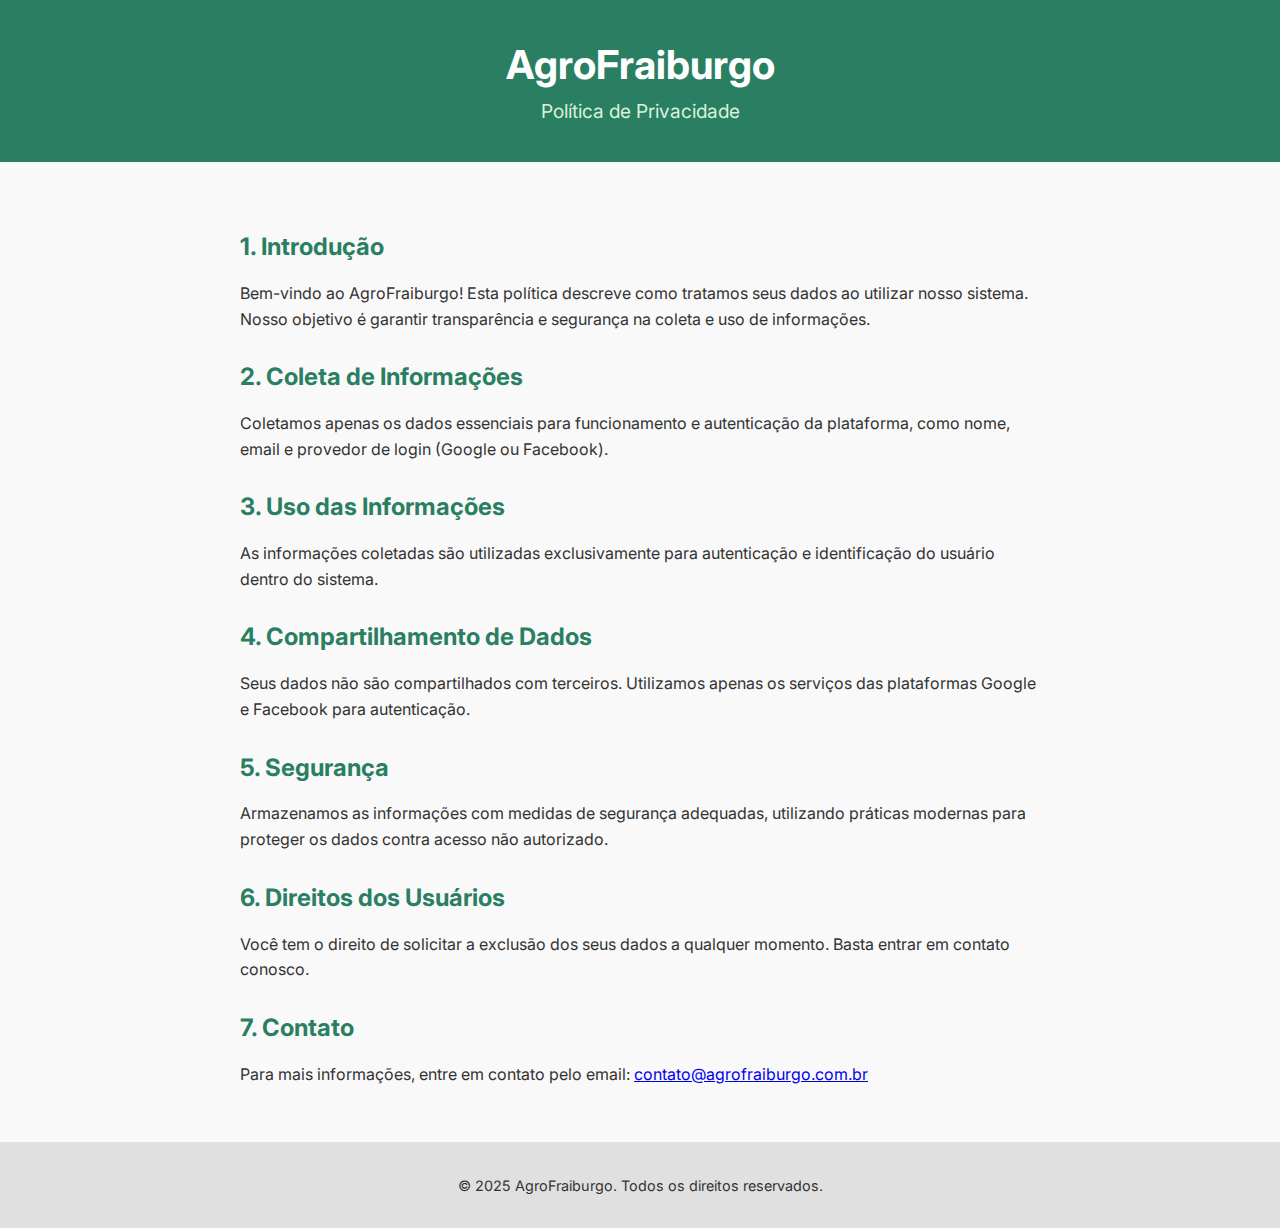
<file: index.html>
<!DOCTYPE html>
<html lang="pt-BR">
<head>
  <meta charset="UTF-8" />
  <meta name="viewport" content="width=device-width, initial-scale=1.0" />
  <meta name="description" content="Política de Privacidade do AgroFraiburgo" />
  <title>Política de Privacidade | AgroFraiburgo</title>
  <link href="https://fonts.googleapis.com/css2?family=Inter:wght@400;600&display=swap" rel="stylesheet">
  <link rel="stylesheet" href="css/styles.css" />
</head>
<body>
  <header>
    <div class="container">
      <h1>AgroFraiburgo</h1>
      <p class="subtitle">Política de Privacidade</p>
    </div>
  </header>

  <main class="container">
    <section class="policy">
      <h2>1. Introdução</h2>
      <p>
        Bem-vindo ao AgroFraiburgo! Esta política descreve como tratamos seus dados ao utilizar nosso sistema. Nosso objetivo é garantir transparência e segurança na coleta e uso de informações.
      </p>

      <h2>2. Coleta de Informações</h2>
      <p>
        Coletamos apenas os dados essenciais para funcionamento e autenticação da plataforma, como nome, email e provedor de login (Google ou Facebook).
      </p>

      <h2>3. Uso das Informações</h2>
      <p>
        As informações coletadas são utilizadas exclusivamente para autenticação e identificação do usuário dentro do sistema.
      </p>

      <h2>4. Compartilhamento de Dados</h2>
      <p>
        Seus dados não são compartilhados com terceiros. Utilizamos apenas os serviços das plataformas Google e Facebook para autenticação.
      </p>

      <h2>5. Segurança</h2>
      <p>
        Armazenamos as informações com medidas de segurança adequadas, utilizando práticas modernas para proteger os dados contra acesso não autorizado.
      </p>

      <h2>6. Direitos dos Usuários</h2>
      <p>
        Você tem o direito de solicitar a exclusão dos seus dados a qualquer momento. Basta entrar em contato conosco.
      </p>

      <h2>7. Contato</h2>
      <p>
        Para mais informações, entre em contato pelo email: <a href="mailto:contato@agrofraiburgo.com.br">contato@agrofraiburgo.com.br</a>
      </p>
    </section>
  </main>

  <footer>
    <div class="container">
      <p>&copy; 2025 AgroFraiburgo. Todos os direitos reservados.</p>
    </div>
  </footer>
</body>
</html>
</file>
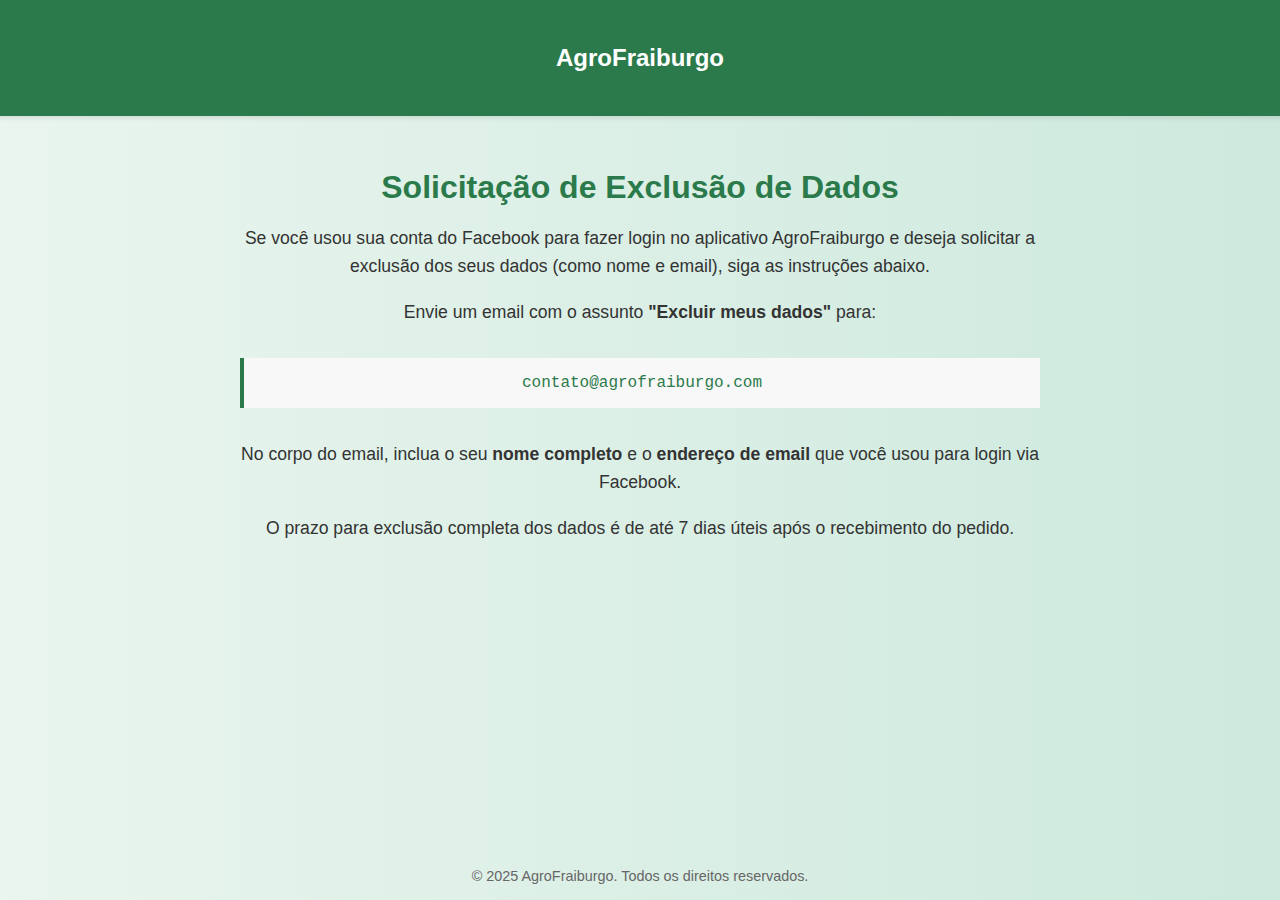
<file: excluir.html>
<!DOCTYPE html>
<html lang="pt-BR">
<head>
  <meta charset="UTF-8" />
  <meta name="viewport" content="width=device-width, initial-scale=1.0"/>
  <title>Exclusão de Dados | AgroFraiburgo</title>
  <style>
    body {
      font-family: 'Segoe UI', Tahoma, Geneva, Verdana, sans-serif;
      margin: 0;
      padding: 0;
      background: linear-gradient(to right, #e9f5ee, #cde9dd);
      display: flex;
      flex-direction: column;
      align-items: center;
      min-height: 100vh;
    }

    header {
      width: 100%;
      background-color: #2b7a4b;
      color: white;
      padding: 1.5rem;
      text-align: center;
      box-shadow: 0 2px 5px rgba(0, 0, 0, 0.1);
    }

    main {
      max-width: 800px;
      padding: 2rem;
      text-align: center;
    }

    h1 {
      color: #2b7a4b;
      margin-bottom: 1rem;
    }

    p {
      font-size: 1.1rem;
      line-height: 1.6;
      color: #333;
    }

    .email-box {
      background: #f8f8f8;
      border-left: 4px solid #2b7a4b;
      padding: 1rem;
      margin: 2rem auto;
      font-family: monospace;
      font-size: 1rem;
      color: #2b7a4b;
      word-break: break-all;
    }

    footer {
      margin-top: auto;
      padding: 1rem;
      text-align: center;
      color: #666;
      font-size: 0.9rem;
    }
  </style>
</head>
<body>
  <header>
    <h2>AgroFraiburgo</h2>
  </header>
  <main>
    <h1>Solicitação de Exclusão de Dados</h1>
    <p>
      Se você usou sua conta do Facebook para fazer login no aplicativo AgroFraiburgo e deseja solicitar a exclusão dos seus dados (como nome e email), siga as instruções abaixo.
    </p>
    <p>
      Envie um email com o assunto <strong>"Excluir meus dados"</strong> para:
    </p>
    <div class="email-box">contato@agrofraiburgo.com</div>
    <p>
      No corpo do email, inclua o seu <strong>nome completo</strong> e o <strong>endereço de email</strong> que você usou para login via Facebook.
    </p>
    <p>
      O prazo para exclusão completa dos dados é de até 7 dias úteis após o recebimento do pedido.
    </p>
  </main>
  <footer>
    &copy; 2025 AgroFraiburgo. Todos os direitos reservados.
  </footer>
</body>
</html>
</file>
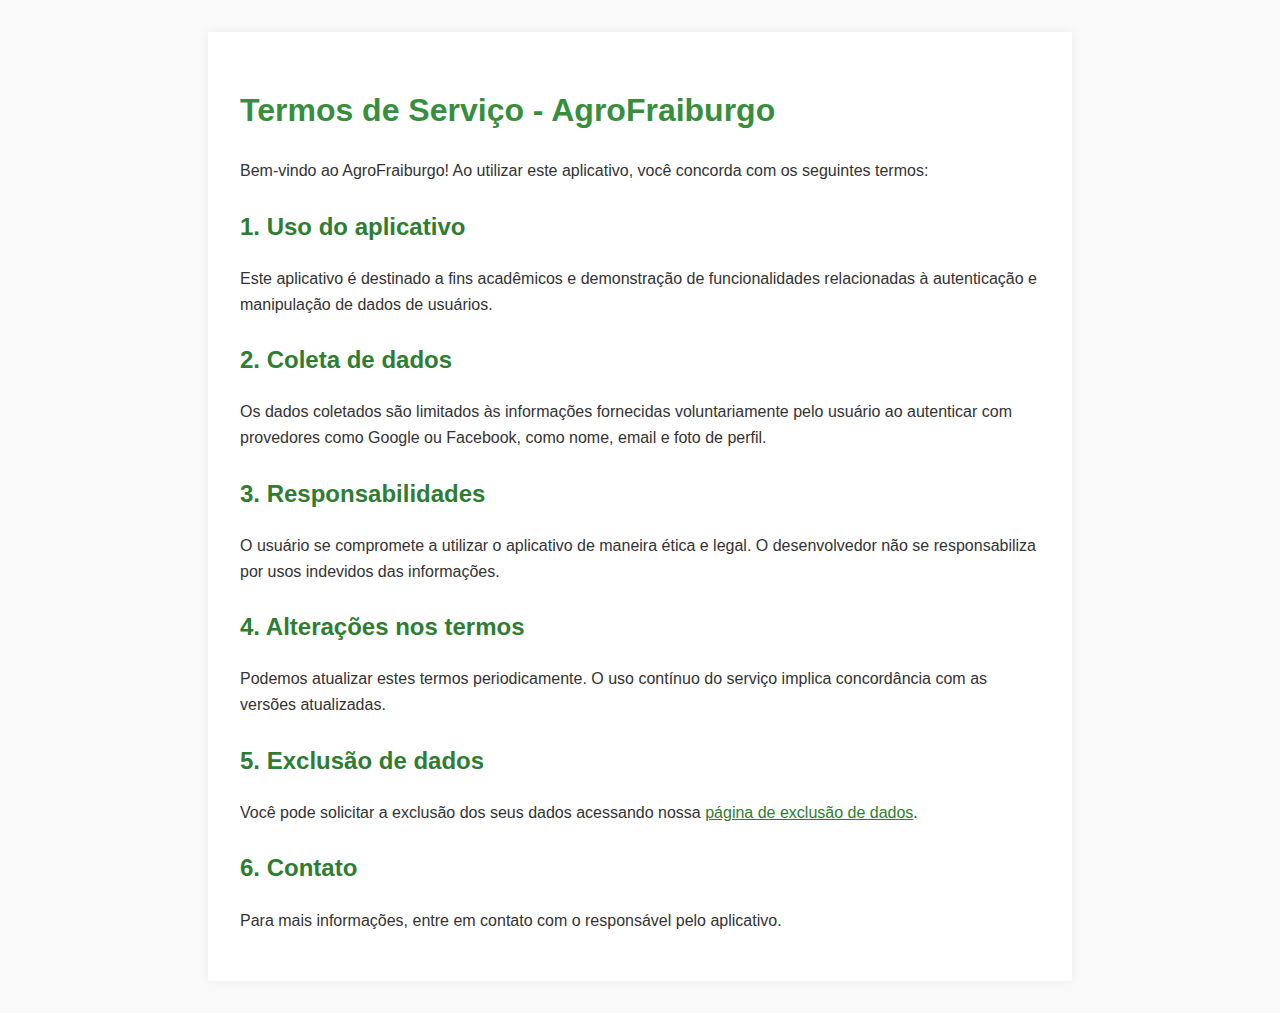
<file: termos-de-uso.html>
<!DOCTYPE html>
<html lang="pt-BR">
<head>
  <meta charset="UTF-8" />
  <meta name="viewport" content="width=device-width, initial-scale=1.0"/>
  <title>Termos de Serviço - AgroFraiburgo</title>
  <style>
    body {
      font-family: 'Segoe UI', Tahoma, Geneva, Verdana, sans-serif;
      background: #f9f9f9;
      margin: 0;
      padding: 2rem;
      color: #333;
      line-height: 1.6;
    }

    .container {
      max-width: 800px;
      margin: auto;
      background: white;
      padding: 2rem;
      box-shadow: 0 0 10px rgba(0,0,0,0.05);
    }

    h1 {
      color: #388e3c;
    }

    h2 {
      color: #2e7d32;
      margin-top: 1.5rem;
    }

    a {
      color: #2e7d32;
    }
  </style>
</head>
<body>
  <div class="container">
    <h1>Termos de Serviço - AgroFraiburgo</h1>

    <p>Bem-vindo ao AgroFraiburgo! Ao utilizar este aplicativo, você concorda com os seguintes termos:</p>

    <h2>1. Uso do aplicativo</h2>
    <p>Este aplicativo é destinado a fins acadêmicos e demonstração de funcionalidades relacionadas à autenticação e manipulação de dados de usuários.</p>

    <h2>2. Coleta de dados</h2>
    <p>Os dados coletados são limitados às informações fornecidas voluntariamente pelo usuário ao autenticar com provedores como Google ou Facebook, como nome, email e foto de perfil.</p>

    <h2>3. Responsabilidades</h2>
    <p>O usuário se compromete a utilizar o aplicativo de maneira ética e legal. O desenvolvedor não se responsabiliza por usos indevidos das informações.</p>

    <h2>4. Alterações nos termos</h2>
    <p>Podemos atualizar estes termos periodicamente. O uso contínuo do serviço implica concordância com as versões atualizadas.</p>

    <h2>5. Exclusão de dados</h2>
    <p>Você pode solicitar a exclusão dos seus dados acessando nossa <a href="excluir.html">página de exclusão de dados</a>.</p>

    <h2>6. Contato</h2>
    <p>Para mais informações, entre em contato com o responsável pelo aplicativo.</p>
  </div>
</body>
</html>
</file>
<file: css/styles.css>
body {
  font-family: 'Inter', sans-serif;
  margin: 0;
  padding: 0;
  background-color: #f9f9f9;
  color: #333;
}

.container {
  width: 90%;
  max-width: 800px;
  margin: 0 auto;
}

header {
  background-color: #2a7f62;
  color: white;
  padding: 40px 0 20px;
  text-align: center;
}

header h1 {
  margin: 0;
  font-size: 2.5rem;
}

header .subtitle {
  margin-top: 10px;
  font-size: 1.2rem;
  color: #d8f3dc;
}

main {
  padding: 40px 0;
}

.policy h2 {
  color: #2a7f62;
  margin-top: 30px;
  font-size: 1.5rem;
}

.policy p {
  line-height: 1.6;
  margin: 15px 0;
}

footer {
  background-color: #e0e0e0;
  text-align: center;
  padding: 20px 0;
  font-size: 0.9rem;
}
</file>
